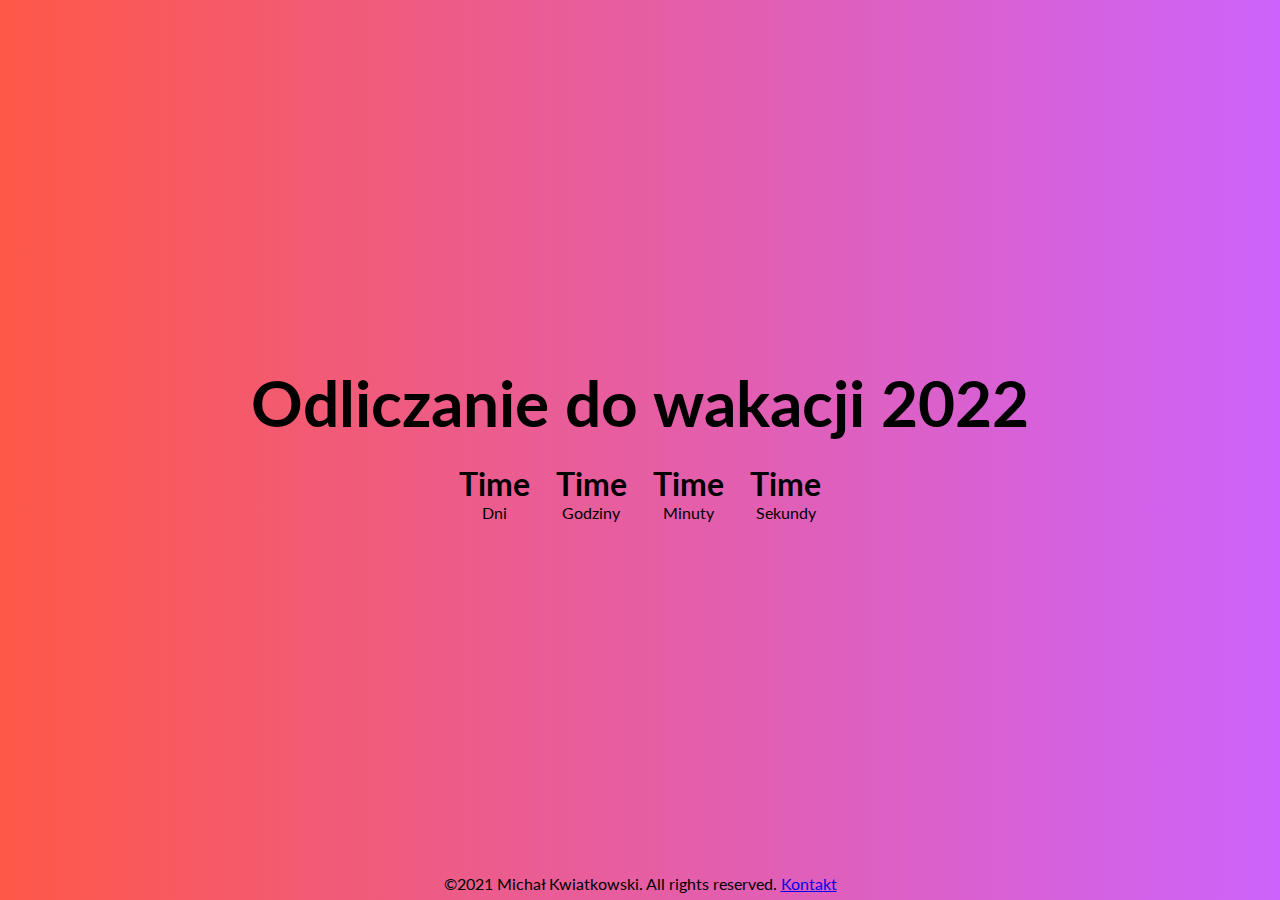
<file: index.html>
<!DOCTYPE HTML PUBLIC "-//W3C//DTD HTML 4.01 Transitional//EN">
<!-- (C)2021 Michał Kwiatkowski. All rights reserved-->
<html lang="pl">
    <head>
        <meta charset="UTF-8" />
        <meta http-equiv="X-UA-Compatible" content="IE=edge">
        <meta name="viewport" content="width=device-width", initial-scale="1.0">
        <meta name="description" content="Ile jeszcze zostało do wakacji? Odliczanie czasu do zakończenia roku szkolnego 2021/2022!">
        <meta name="keywords" content="Szkola, Szkoła, Rok Szkolny, Wakacje, Odliczanie, Timer, Nauka zdalna, Ile do wakacji, Za ile wakacje, Kiedy wakacje">
        <meta name="author" content="Michał Kwiatkowski">
        
        <title>Odliczanie Do Wakacji</title>
        <link rel="preconnect" href="https://fonts.googleapis.com">
        <link rel="preconnect" href="https://fonts.gstatic.com" crossorigin>
        <link href="https://fonts.googleapis.com/css2?family=Lato:ital,wght@0,100;0,300;0,400;0,700;0,900;1,100;1,300;1,400;1,700;1,900&display=swap" rel="stylesheet">
        <link rel="stylesheet" href="./style.css"> 
        
        <!-- Favicony -->
        <link rel="shortcut icon" href="./favicon.ico">
        <link rel="icon" sizes="16x16 32x32 64x64" href="./favicon.ico">
        <link rel="icon" type="image/png" sizes="196x196" href="./favicon-192.png">
        <link rel="icon" type="image/png" sizes="160x160" href="./favicon-160.png">
        <link rel="icon" type="image/png" sizes="96x96" href="./favicon-96.png">
        <link rel="icon" type="image/png" sizes="64x64" href="./favicon-64.png">
        <link rel="icon" type="image/png" sizes="32x32" href="./favicon-32.png">
        <link rel="icon" type="image/png" sizes="16x16" href="./favicon-16.png">
        <link rel="apple-touch-icon" href="./favicon-57.png">
        <link rel="apple-touch-icon" sizes="114x114" href="./favicon-114.png">
        <link rel="apple-touch-icon" sizes="72x72" href="./favicon-72.png">
        <link rel="apple-touch-icon" sizes="144x144" href="./favicon-144.png">
        <link rel="apple-touch-icon" sizes="60x60" href="./favicon-60.png">
        <link rel="apple-touch-icon" sizes="120x120" href="./favicon-120.png">
        <link rel="apple-touch-icon" sizes="76x76" href="./favicon-76.png">
        <link rel="apple-touch-icon" sizes="152x152" href="./favicon-152.png">
        <link rel="apple-touch-icon" sizes="180x180" href="./favicon-180.png">
        <meta name="msapplication-TileColor" content="#FFFFFF">
        <meta name="msapplication-TileImage" content="./favicon-144.png">
        <meta name="msapplication-config" content="./browserconfig.xml">
        
    </head>
    <body>
        <!-- Timer -->
        <table class="main-table" style="border-width:0px; border-style:solid; border-spacing:0px; width:100%; height:100%"><tr><td style="border-width:0px; border-style:solid; border-spacing:0px; width:100%; background:linear-gradient(to left, #cd63fc, #ff5848);" valign="center " align="center">
        <section class="timer-holidays">
            
            <div>
                <table style="width:100%;border-width:0px;border-style:solid;"><tr>
                    <td style="width:100%;" align="center" class="container-day">
                        <h2>Odliczanie do&nbsp;wakacji 2022</h2><br>
                </td></tr></table>
            
            <div class="countdown"><table style="width:50%;border-width:0px;border-style:solid;"><tr>
                    <td style="width:25%" align="center" class="container-day">
                        <h3 class="day"><div id="dzien">Time</div></h3>
                        <div class="h3">Dni</div>
                    </td>

                    <td style="width:25%" align="center" lass="container-hour">
                        <h3 class="hour">Time</h3>
                        <div class="h3">Godziny</div>
                    </td>

                    <td style="width:25%" align="center" class="container-minute">
                        <h3 class="minute">Time</h3>
                        <div class="h3">Minuty</div>
                    </td>

                    <td style="width:25%" align="center" class="container-second">
                        <h3 class="second">Time</h3>
                        <div class="h3">Sekundy</div>
                    </td>
                </tr>

                <tr><td style="font-size:11px;">&nbsp;</td></tr>
            </table></div>

            <div class="animation-area">
                <ul class="box-area">
                    <li></li>
                    <li></li>
                    <li></li>
                    <li></li>
                    <li></li>
                    <li></li>
                </ul>
            </div>
            
            </div>
        </section>

        <script src="timer.js"></script>
        </td></tr></table>

        <table style="width:100%;border-width:0px;border-style:solid;position: absolute;bottom: 5px;"><tr>
            <td style="width:100%" align="center">
                <h3">&copy;2021 Michał Kwiatkowski. All rights reserved. <a href="kontakt/">Kontakt</a></h3>
            </td>
        </tr></table>

    </body>
</html>
</file>
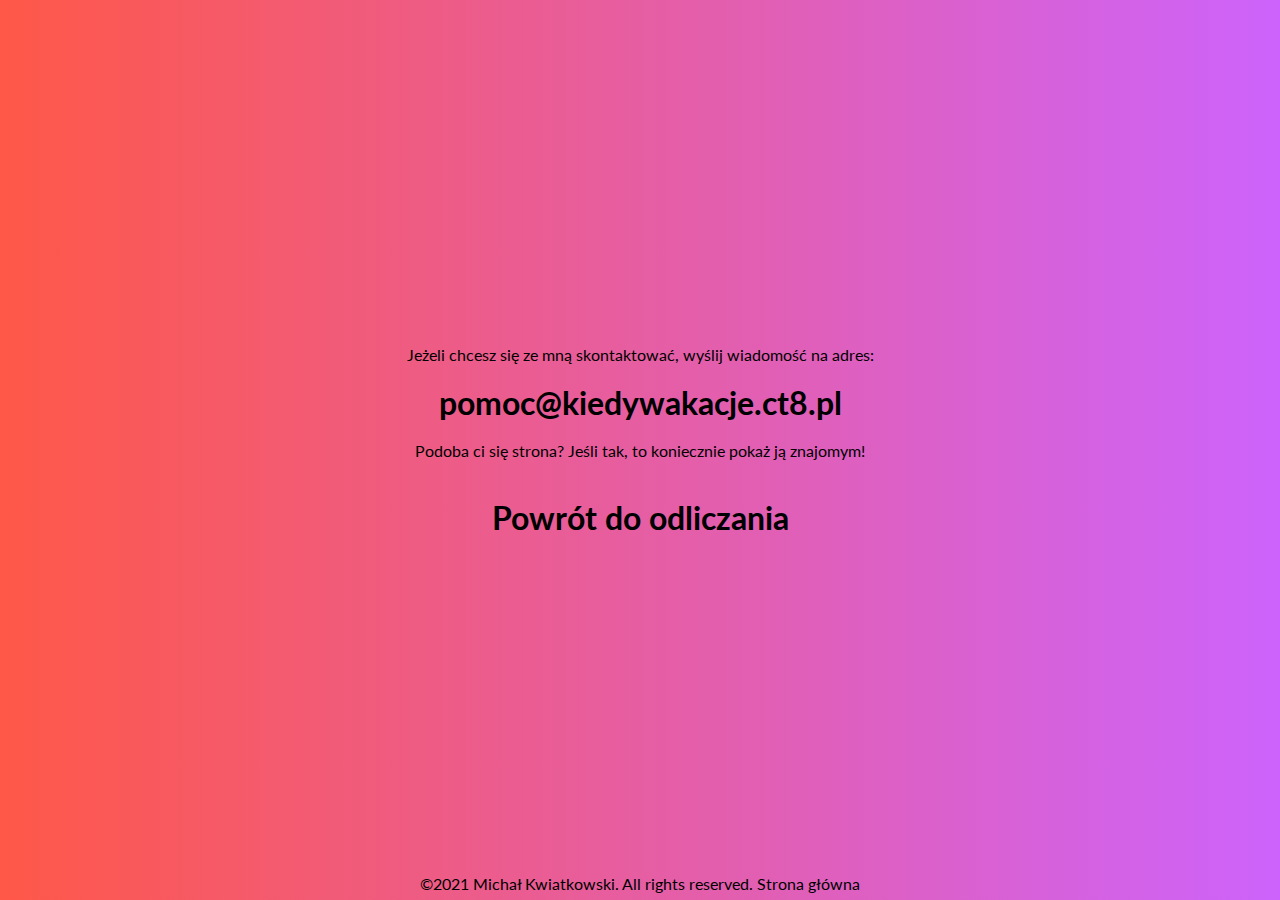
<file: kontakt/index.html>
<!DOCTYPE HTML PUBLIC "-//W3C//DTD HTML 4.01 Transitional//EN">
<!-- (C)2021 Michał Kwiatkowski. All rights reserved-->
<html lang="pl">
    <head>
        <meta charset="UTF-8" />
        <meta http-equiv="X-UA-Compatible" content="IE=edge">
        <meta name="viewport" content="width=device-width", initial-scale="1.0">
        <meta name="description" content="Kontakt do autora Odliczalnii.">
        <meta name="keywords" content="Szkola, Szkoła, Rok Szkolny, Wakacje, Odliczanie, Timer, Nauka zdalna, Ile do wakacji, Za ile wakacje, Kiedy wakacje">
        <meta name="author" content="Michał Kwiatkowski">
        
        <title>Odliczalnia: Kontakt</title>
        <link rel="preconnect" href="https://fonts.googleapis.com">
        <link rel="preconnect" href="https://fonts.gstatic.com" crossorigin>
        <link href="https://fonts.googleapis.com/css2?family=Lato:ital,wght@0,100;0,300;0,400;0,700;0,900;1,100;1,300;1,400;1,700;1,900&display=swap" rel="stylesheet">
        <link rel="stylesheet" href="./style.css"> 
        
        <!-- Favicony -->
        <link rel="shortcut icon" href="./favicon.ico">
        <link rel="icon" sizes="16x16 32x32 64x64" href="./favicon.ico">
        <link rel="icon" type="image/png" sizes="196x196" href="./favicon-192.png">
        <link rel="icon" type="image/png" sizes="160x160" href="./favicon-160.png">
        <link rel="icon" type="image/png" sizes="96x96" href="./favicon-96.png">
        <link rel="icon" type="image/png" sizes="64x64" href="./favicon-64.png">
        <link rel="icon" type="image/png" sizes="32x32" href="./favicon-32.png">
        <link rel="icon" type="image/png" sizes="16x16" href="./favicon-16.png">
        <link rel="apple-touch-icon" href="./favicon-57.png">
        <link rel="apple-touch-icon" sizes="114x114" href="./favicon-114.png">
        <link rel="apple-touch-icon" sizes="72x72" href="./favicon-72.png">
        <link rel="apple-touch-icon" sizes="144x144" href="./favicon-144.png">
        <link rel="apple-touch-icon" sizes="60x60" href="./favicon-60.png">
        <link rel="apple-touch-icon" sizes="120x120" href="./favicon-120.png">
        <link rel="apple-touch-icon" sizes="76x76" href="./favicon-76.png">
        <link rel="apple-touch-icon" sizes="152x152" href="./favicon-152.png">
        <link rel="apple-touch-icon" sizes="180x180" href="./favicon-180.png">
        <meta name="msapplication-TileColor" content="#FFFFFF">
        <meta name="msapplication-TileImage" content="./favicon-144.png">
        <meta name="msapplication-config" content="./browserconfig.xml">
        
    </head>
    <body>
        <table class=main style="border-width:0px; border-style:solid; border-spacing:0px; width:100%; height:100%"><tr><td style="border-width:0px; border-style:solid; border-spacing:0px; width:100%; background:linear-gradient(to left, #cd63fc, #ff5848);" valign="center " align="center">            
            <table style="width:100%;border-width:0px;">
                <td style="width:100%;" align="center" class="container-day">
                    <h2>Jeżeli chcesz się ze mną skontaktować, wyślij wiadomość na adres: 
                        <br><br>
                        <a href="mailto:pomoc@kiedywakacje.ct8.pl" style="font-weight: bold; font-size: 200%;">pomoc@kiedywakacje.ct8.pl</a>
                        <br><br>
                        Podoba ci się strona? Jeśli tak, to koniecznie pokaż ją znajomym!
                        <br><br><br>
                        <a href=".." style="font-weight: bold; font-size: 200%;">Powrót do odliczania</a>
                    </h2><br>
            </td></tr></table>
        </td></tr></table>

        <table style="width:100%;border-width:0px;border-style:solid;position: absolute;bottom: 5px;"><tr>
            <td style="width:100%" align="center">
                <h3">&copy;2021 Michał Kwiatkowski. All rights reserved. <a href="..">Strona główna</a></h3>
            </td>
        </tr></table>

    </body>
</html>
</file>
<file: style.css>
* {
    margin: 0;
    padding: 0;
    box-sizing: border-box;
}

body{
    font-family: "Lato", sans-serif;
}

h2{
    font-size: 4rem;
    font-weight: bold;
}

.timer-holidays{
    display: flex;
    align-items: center;
    flex-direction: column;
    justify-content: center;
}

.countdown{
    display: flex;
    justify-content: space-around;
    text-align: center;
}

.day,.hour,.minute,.second{
    font-size: 2rem;
}

.box-area{
    position: absolute;
    top: 0;
    left: 0;
    width: 100%;
    height: 100%;
    overflow: hidden;
}

.box-area li{
    position: absolute;
    display: block;
    list-style: none;
    width: 25px;
    height: 25px;
    background: rgba(255,255,255,0.2);
    animation: animate 20s linear infinite;
    bottom: -150px;
}

.box-area li:nth-child(1){
    left: 86%;
    width: 80px;
    height: 80px;
    animation-delay: 0s;
}

.box-area li:nth-child(2){
    left: 12%;
    width: 30px;
    height: 30px;
    animation-delay: 1.5s;
    animation-duration: 10s;
}

.box-area li:nth-child(3){
    left: 70%;
    width: 100px;
    height: 100px;
    animation-delay: 5.5s;
}

.box-area li:nth-child(4){
    left: 42%;
    width: 150px;
    height: 150px;
    animation-delay: 0s;
    animation-duration: 15s;
}

.box-area li:nth-child(5){
    left: 65%;
    width: 40px;
    height: 40px;
    animation-delay: 0s;
}

.box-area li:nth-child(6){
    left: 15%;
    width: 110px;
    height: 110px;
    animation-delay: 3.5s;
}

@keyframes animate{
    0%{
        transform: translateY(0) rotate(0deg);
        opacity: 1;
    }

    100%{
        transform: translateY(-800px) rotate(360deg);
        opacity: 0;
    }

}
</file>
<file: kontakt/style.css>
* {
    margin: 0;
    padding: 0;
    box-sizing: border-box;
}

body{
    font-family: "Lato", sans-serif;
}

h2{
    font-size: 100%;
    font-weight: normal;
}

a:link
{
	color:black;
	text-decoration: none;
}

a:visited
{
	color:black;
	text-decoration: none;	
}

a:hover
{
	color: #0080c0;
	text-decoration: underline;
}

a:active
{
	color:black;
	text-decoration: none;
}
</file>
